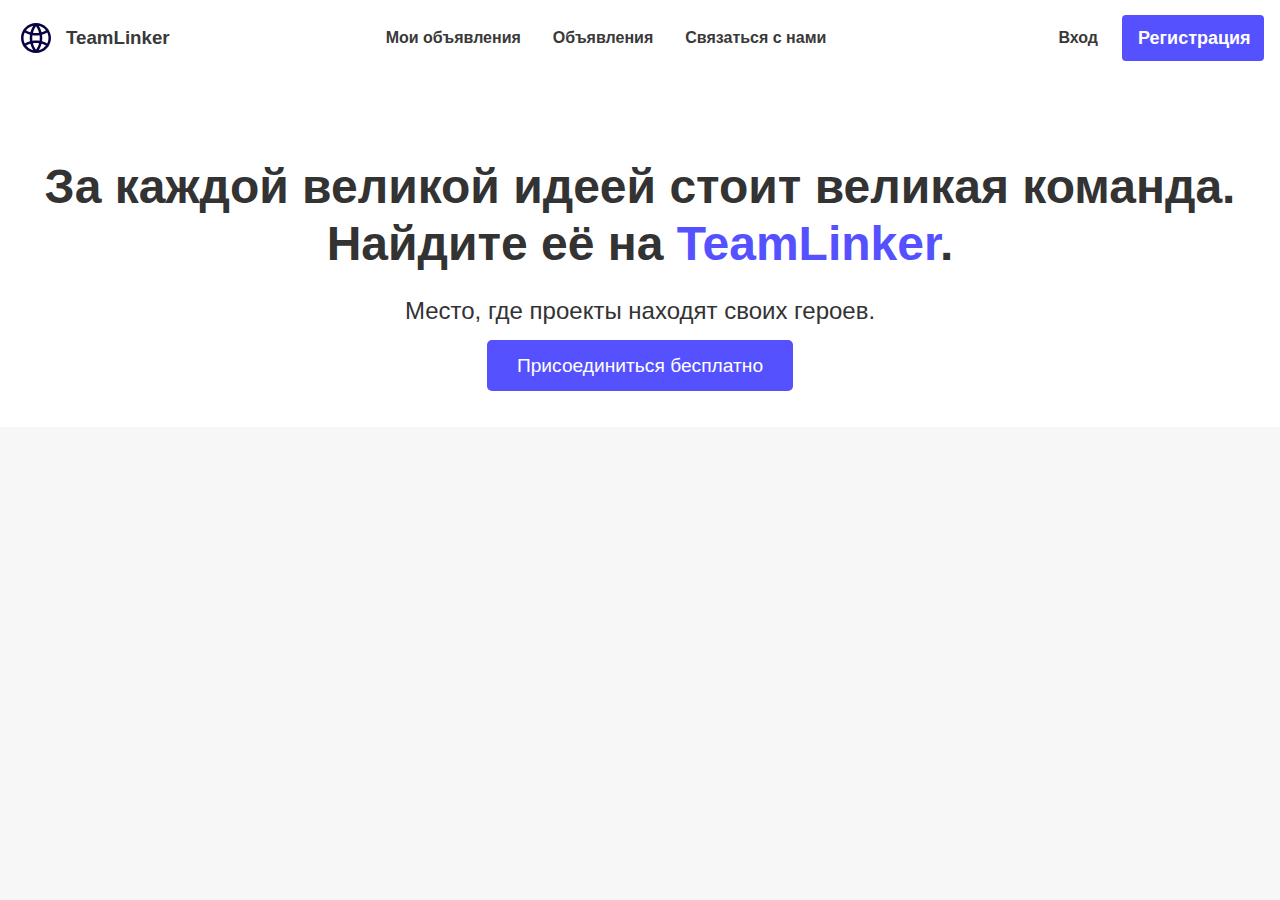
<file: index.html>
<!DOCTYPE html>
<html lang="ru">
<head>
    <meta charset="UTF-8">
    <meta name="viewport" content="width=device-width, initial-scale=1.0">
    <title>TeamLinker</title>
    <link rel="stylesheet" href="styles.css">
</head>
<body>
    
    <nav class="navbar">
        <!-- Ваша навигационная панель остаётся без изменений -->
        <a href="index.html" class="nav-logo" >
            <img src="web-svgrepo-com.svg" alt="TeamLinker Logo" class="logo-img">
            <h3>TeamLinker</h3>
        </a>
        <div class="nav-links">
            <a href="myads.php">Мои объявления</a>
            <a href="ads.html">Объявления</a>
            <a href="contact.html">Связаться с нами</a>
        </div>
        <div class="nav-auth">
            <a href="login.html" class="auth-link">Вход</a>
            <a href="signup.html" class="auth-button">Регистрация</a>
        </div>
    </nav>

    <main>
        <!-- Основной баннер с призывом к действию -->
<div class="hero-section">
    <h1 class="hero-heading">За каждой великой идеей стоит великая команда. Найдите её на <span class="brand-name">TeamLinker</span>.</h1>
    <p class="hero-subheading">Место, где проекты находят своих героев.</p>
    <a href="#" class="cta-button">Присоединиться бесплатно</a>
</div>

    </main>

    
    <script src="script.js"></script>
</body>
</body>
</html>
</file>
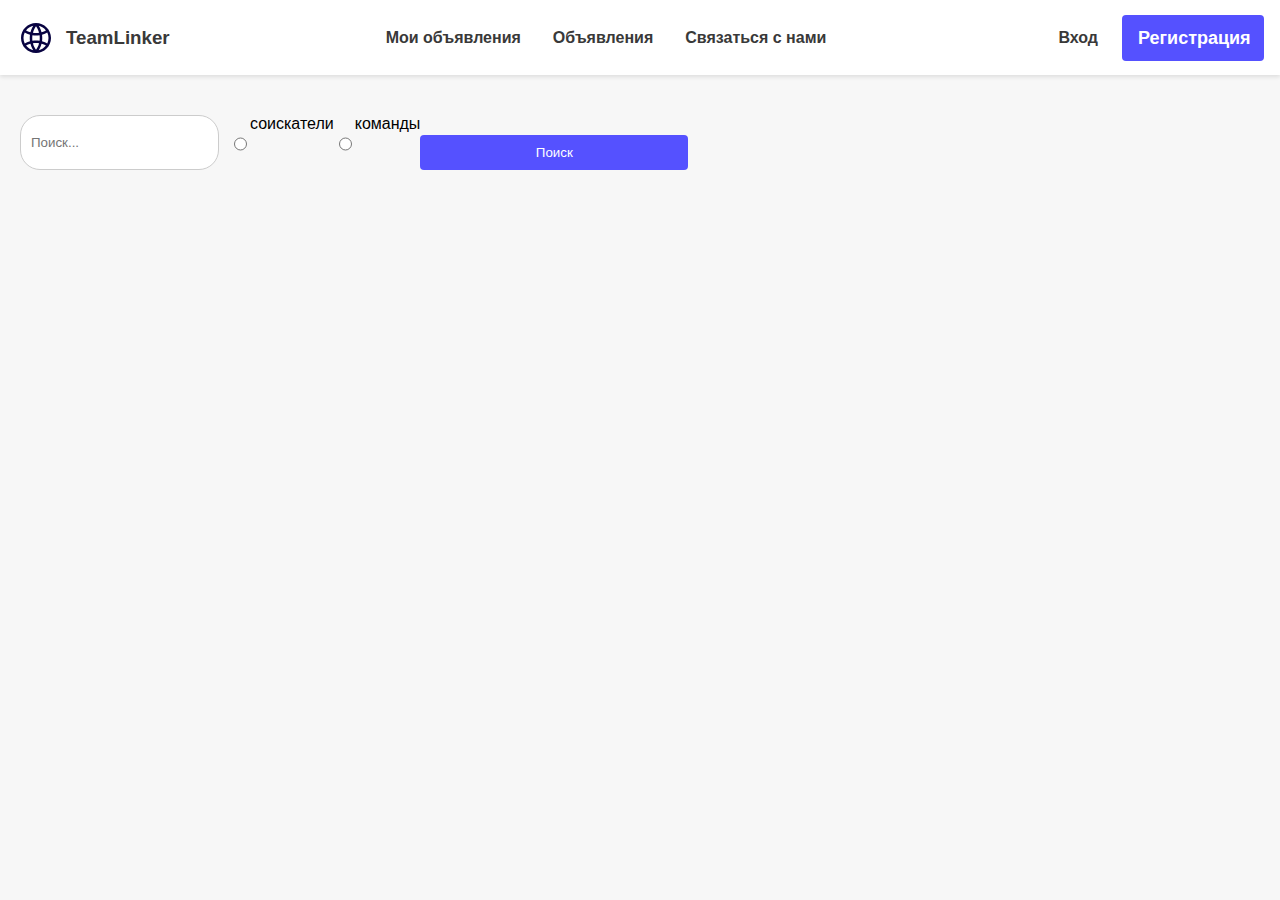
<file: ads.html>
<!DOCTYPE html>
<html lang="ru">
<head>
    <meta charset="UTF-8">
    <meta name="viewport" content="width=device-width, initial-scale=1.0">
    <title>TeamLinker</title>
    <link rel="stylesheet" href="styles.css">
</head>
<body>
    
    <nav class="navbar">
        <!-- Ваша навигационная панель остаётся без изменений -->
        <a href="index.html" class="nav-logo" class="nav-logo">
            <img src="web-svgrepo-com.svg" alt="TeamLinker Logo" class="logo-img">
            <h3>TeamLinker</h3>
        </a>
        <div class="nav-links">
             <a href="myads.php">Мои объявления</a>
            <a href="ads.html">Объявления</a>
            <a href="contact.html">Связаться с нами</a>
        </div>
        <div class="nav-auth">
            <a href="login.html" class="auth-link">Вход</a>
            <a href="signup.html" class="auth-button">Регистрация</a>
        </div>
    </nav>

    <main>
        <div class="grid-container">
            <form class="search-panel" action='search_res.php' method='post'>
                <input type="search" name='search' placeholder="Поиск...">
				<input type="radio" name="course" value="1" />соискатели <br>
				<input type="radio" name="course" value="2" />команды <br>
				<button action='search_res.php'>Поиск</button>
            </form>
            <!--<div class="cards-container">
                 Карточки 
                <div class="card"></div>
                <div class="card"></div>
                <div class="card"></div>
                <div class="card"></div>
                <div class="card"></div>
                <div class="card"></div>
                --><!-- Повторите <div class="card"></div> для количества карточек, которое вы хотите 
            </div>-->
        </div>
    </main>

    <script>
        document.getElementById('searchTeam').addEventListener('click', function(event) {
            event.preventDefault(); 
            var popup = document.getElementById('teamPopup');
            popup.classList.toggle('show');
        });
    </script>
</body>
</html>
</file>
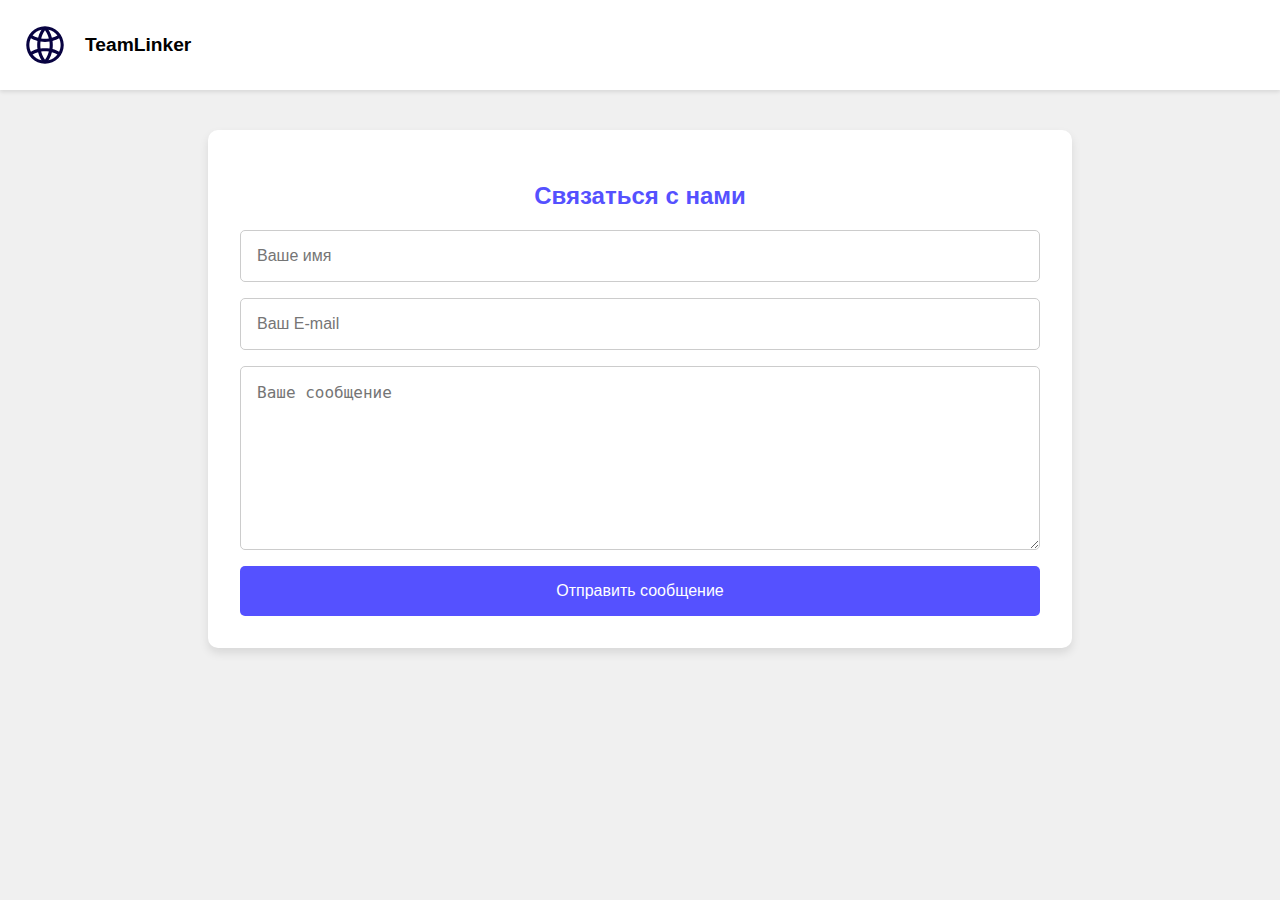
<file: contact.html>
<!DOCTYPE html>
<html lang="en">
<head>
<meta charset="UTF-8">
<meta name="viewport" content="width=device-width, initial-scale=1.0">
<title>Contact Us</title>
<style>
  body {
    font-family: 'Arial', sans-serif;
    background: #f0f0f0;
    margin: 0;
    padding: 0;
  }

  .header-logo {
    padding: 20px;
    background: white;
    display: flex;
    align-items: center; /* Убедитесь, что элементы выровнены по центру */
    justify-content: flex-start; /* Выравнивание элементов в начале контейнера */
    box-shadow: 0 2px 4px rgba(0, 0, 0, 0.1);
  }

  .header-logo img {
    height: 50px;
    /* Удаление margin-right и добавление margin для автоматического выравнивания */
    margin-right: 15px; /* Обеспечивает небольшое пространство между логотипом и текстом */
  }

  .header-logo a {
    display: flex; /* Использование flexbox для выравнивания текста и изображения */
    align-items: center; /* Центрирование элементов по вертикали */
    text-decoration: none;
    color: black;
    font-weight: bold;
    font-size: 1.2rem;
  }

  .contact-container {
    background: white;
    max-width: 800px;
    margin: 40px auto;
    padding: 2em;
    border-radius: 10px;
    box-shadow: 0 5px 10px rgba(0, 0, 0, 0.1);
  }

  .contact-container h2 {
    text-align: center;
    color: #5551FF;
  }

  .contact-form {
    display: flex;
    flex-direction: column;
    margin-top: 1em;
  }

  .contact-form input[type="text"], 
  .contact-form input[type="email"], 
  .contact-form textarea {
    padding: 1em;
    margin-bottom: 1em;
    border: 1px solid #ccc;
    border-radius: 5px;
    font-size: 1rem;
  }

  .contact-form textarea {
    height: 150px;
    resize: vertical;
  }

  .contact-form button {
    width: 100%;
    padding: 1em;
    background: #5551FF;
    color: white;
    border: none;
    border-radius: 5px;
    cursor: pointer;
    font-size: 1rem;
  }

  .contact-form button:hover {
    background: #393939;
  }
</style>
</head>
<body>
<div class="header-logo">
  <a href="index.html">
    <img src="web-svgrepo-com.svg" alt="Logo">
    <span>TeamLinker</span> <!-- Изменено на span для более точного контроля над стилями -->
  </a>
</div>
<div class="contact-container">
  <h2>Связаться с нами</h2>
  <form class="contact-form">
    <input type="text" placeholder="Ваше имя">
    <input type="email" placeholder="Ваш E-mail">
    <textarea placeholder="Ваше сообщение"></textarea>
    <button type="submit" action="index.html">Отправить сообщение</button>
  </form>
</div>
</body>
</html>
</file>
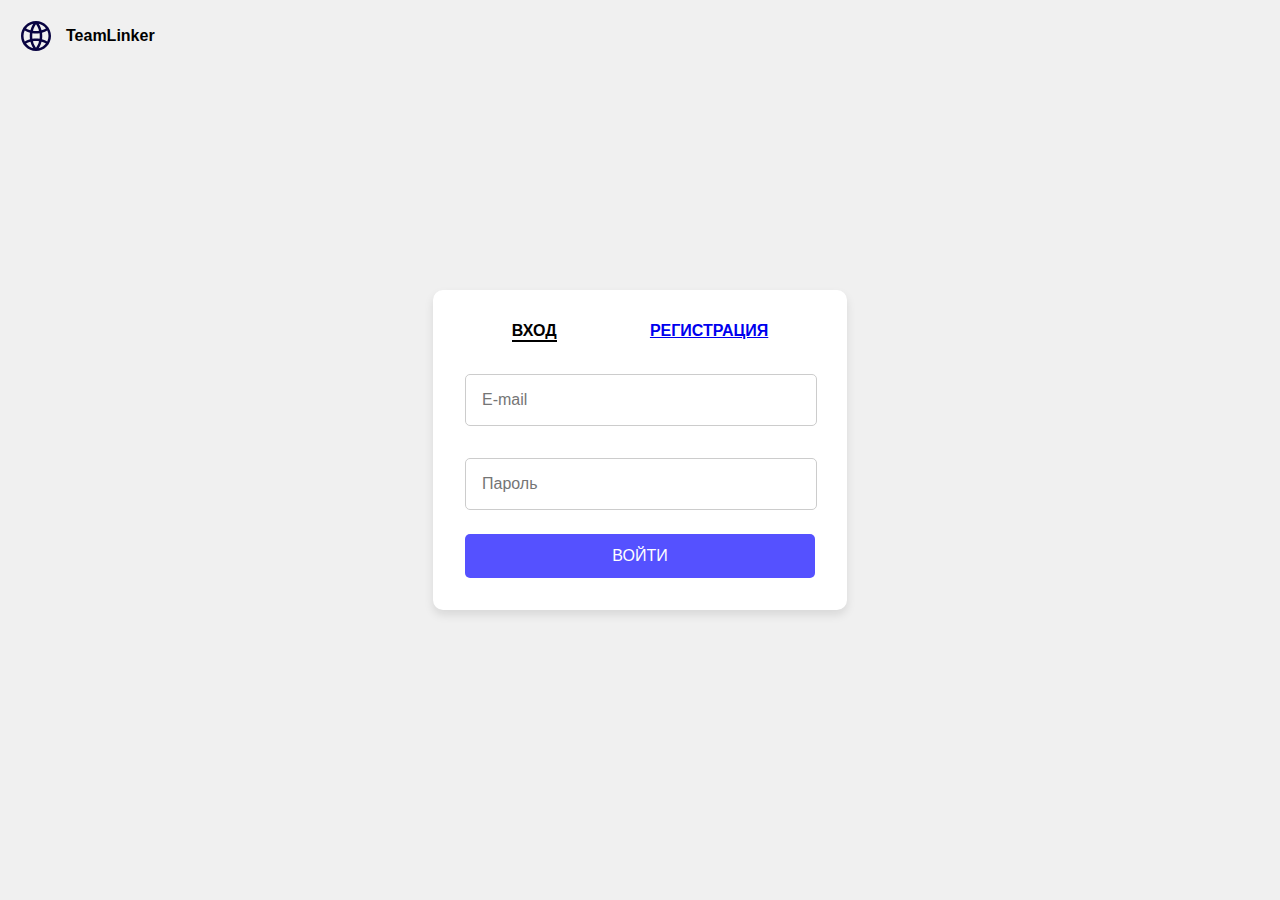
<file: login.html>
<!DOCTYPE html>
<html lang="en">
<head>
<meta charset="UTF-8">
<meta name="viewport" content="width=device-width, initial-scale=1.0">
<title>Login Form</title>
<style>
  body {
    display: flex;
    justify-content: center;
    align-items: center;
    height: 100vh;
    background: #f0f0f0;
    margin: 0;
    font-family: 'Arial', sans-serif;
    position: relative;
  }

  .header {
    position: absolute;
    top: 0;
    left: 0;
    padding: 1em;
  }

  .header img {
    height: 40px;
    vertical-align: middle;
    margin-right: 10px;
  }

  .header a {
    display: flex;
    align-items: center;
    text-decoration: none;
    color: black;
    font-weight: bold;
  }

  .container {
    background: white;
    padding: 2em;
    border-radius: 10px;
    box-shadow: 0 5px 10px rgba(0, 0, 0, 0.1);
    width: 350px;
  }

  .tab {
    display: flex;
    justify-content: space-around;
    margin-bottom: 1em;
  }

  .tab div, .tab a {
    font-weight: bold;
    cursor: pointer;
  }

  .active {
    border-bottom: 2px solid black;
  }

  input[type="text"], input[type="email"], input[type="password"] {
    width: calc(100% - 2em);
    padding: 1em;
    margin: 1em 0;
    border: 1px solid #ccc;
    border-radius: 5px;
    font-size: 1rem;
  }

  .submit-button {
    width: 100%;
    padding: 0.8em;
    background: #5551FF;
    color: white;
    border: none;
    border-radius: 5px;
    cursor: pointer;
    font-size: 1rem;
    margin-top: 0.5em;
  }
</style>
</head>
<body>
  <div class="header">
    <a href="index.html">
      <img src="web-svgrepo-com.svg" alt="Logo">
      TeamLinker
    </a>
  </div>
  <div class="container">
    <div class="tab">
      <div class="active">ВХОД</div>
      <div><a href="signup.html">РЕГИСТРАЦИЯ</a></div>
    </div>
    <form action="avtor.php" method="post">
      <input name="mail" type="email" placeholder="E-mail">
      <input name="pas" type="password" placeholder="Пароль">
      <button type="submit" class="submit-button" action="avtor.php">ВОЙТИ</button>
    </form>
  </div>
</body>
</html>
</file>
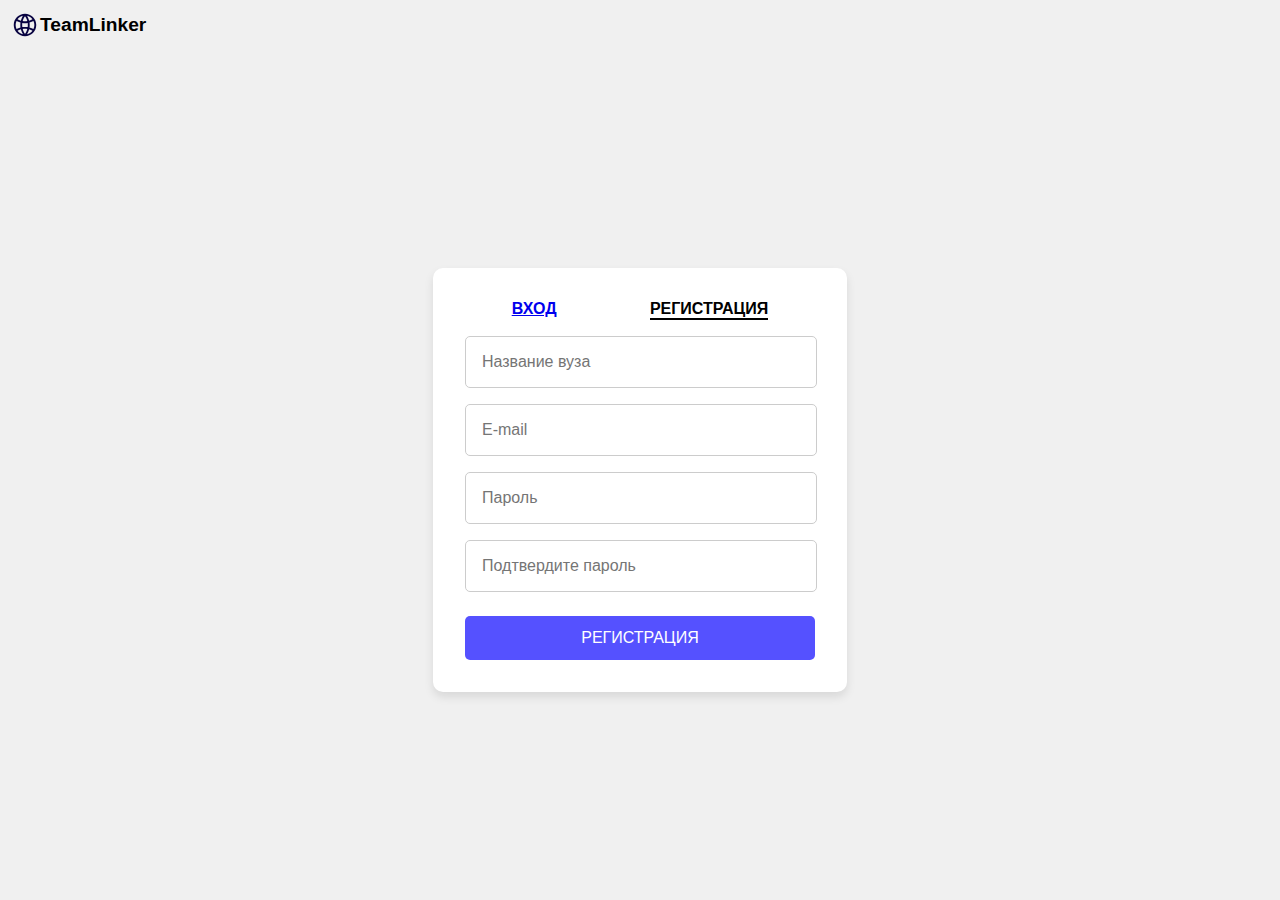
<file: signup.html>
<!DOCTYPE html>
<html lang="en">
<head>
<meta charset="UTF-8">
<meta name="viewport" content="width=device-width, initial-scale=1.0">
<title>Registration Form</title>
<style>
  body {
    display: flex;
    justify-content: center;
    align-items: center;
    height: 100vh;
    background: #f0f0f0;
    margin: 0;
    font-family: 'Arial', sans-serif;
    position: relative; /* Для позиционирования логотипа */
  }

  .header-logo {
    position: absolute;
    top: 10px; /* Регулировка расстояния сверху */
    left: 10px; /* Регулировка расстояния слева */
    display: flex;
    align-items: center;
  }

  .header-logo img {
    height: 30px; /* Высота логотипа */
  }

  .header-logo a {
    text-decoration: none;
    color: black; /* Цвет текста изменен на черный */
    font-weight: bold;
    font-size: 1.2rem;
    display: flex;
    align-items: center; /* Центрирование текста по вертикали */
  }

  .registration-container {
    background: white;
    padding: 2em;
    border-radius: 10px;
    box-shadow: 0 5px 10px rgba(0, 0, 0, 0.1);
    width: 350px;
    margin-top: 60px; /* Дополнительное пространство для логотипа */
  }

  .tab {
    display: flex;
    justify-content: space-around;
    margin-bottom: 1em;
  }

  .tab div, .tab a {
    font-weight: bold;
    cursor: pointer;
  }

  .active {
    border-bottom: 2px solid black;
  }

  input[type="text"], input[type="email"], input[type="password"] {
    width: calc(100% - 2em);
    padding: 1em;
    margin-bottom: 1em;
    border: 1px solid #ccc;
    border-radius: 5px;
    font-size: 1rem;
  }

  .registration-button {
    width: 100%;
    padding: 0.8em;
    background: #5551FF;
    color: white;
    border: none;
    border-radius: 5px;
    cursor: pointer;
    font-size: 1rem;
    margin-top: 0.5em;
  }
</style>
</head>
<body>
<div class="header-logo">
  <a href="index.html">
    <img src="web-svgrepo-com.svg" alt="Logo">
    TeamLinker
  </a>
</div>
<div class="registration-container">
  <div class="tab">
    <div><a href="login.html">ВХОД</a></div>
    <div class="active">РЕГИСТРАЦИЯ</div>
  </div>
  <form action="register.php" method="post">
    <input name="vuz" type="text" placeholder="Название вуза">
    <input name="mail" type="email" placeholder="E-mail">
    <input name="pas1" type="password" placeholder="Пароль">
    <input name="pas2" type="password" placeholder="Подтвердите пароль">
    <button type="submit" class="registration-button" action="register.php">РЕГИСТРАЦИЯ</button>
  </form>
</div>
</body>
</html>
</file>
<file: styles.css>
body {
	font-family: Arial, sans-serif;
	background-color: #f7f7f7;
	margin: 0;
	padding: 0;
}

.navbar {
	background-color: #ffffff;
	box-shadow: 0 2px 4px 0 rgba(0,0,0,.1);
	display: flex;
	justify-content: space-between;
	align-items: center;
	padding: 0 16px;
}

.nav-logo {
	display: flex;
	align-items: center;
	text-decoration: none;
	color: #393939;
	font-weight: bold;
	padding: 8px 0;
}

.logo-img {
	height: 40px;
	margin-right: 10px;
}

.nav-links, .nav-auth {
	display: flex;
	align-items: center;
	position: relative;
}

.nav-links a, .nav-auth a {
	text-decoration: none;
	color: #393939;
	padding: 8px 16px;
	font-weight: bold;
	position: relative;
}

.nav-links a:hover, .nav-auth a:hover, .auth-button:hover {
	color: #000000 !important;
}

.auth-link {
	margin-right: 8px;
}

.auth-button {
	width: 110px;
	height: 30px;
	line-height: 30px;
	font-size: 18px;
	color: #ffffff !important; /* Белый цвет текста */
	background-color: #5551FF; /* Предполагается, что у кнопки уже есть фоновый цвет */
	border-radius: 4px;
	text-align: center;
	cursor: pointer;
	text-decoration: none;
	transition: background-color .3s ease;
}


.popup-content {
	display: none; /* Скрыть до активации */
	position: absolute;
	background-color: #fff; /* Белый фон */
	min-width: 160px;
	box-shadow: 0 4px 8px rgba(0, 0, 0, 0.15); /* Тень для объемности */
	padding: 12px 16px;
	z-index: 1;
	top: 100%; /* Расположение под кнопкой */
	left: 21%; /* Отцентровка относительно кнопки */
	transform: translateX(-50%); /* Точное центрирование */
	border: 1px solid #000; /* Черная обводка */
	border-radius: 4px; /* Скругленные углы */
}

.popup-content.show {
	display: block; /* Показать при активации */
}

.popup-content button {
	width: 100%; /* Заполнение горизонтального пространства */
	padding: 8px 12px;
	border: none; /* Убрать стандартные границы */
	background: none; /* Прозрачный фон */
	text-align: left; /* Текст выравнивается по левому краю */
	color: #000000; /* Оранжевый цвет текста */
	font-size: 1rem; /* Размер шрифта */
	margin: 5px 0; /* Отступы между кнопками */
	cursor: pointer; /* Курсор в виде руки при наведении */
	transition: background-color 0.3s ease; /* Плавный переход цвета фона */
}

.popup-content button:hover {
	background-color: #f3f3f3; /* Светло-серый фон при наведении */
}

/* Дополнительные стили для вашего файла styles.css */

.search-panel {
	display: flex;
	justify-content: center;
	margin: 20px 0;
}

.search-panel input[type="search"] {
	padding: 10px;
	margin-right: 10px;
	width: 400px; /* Задайте нужную ширину */
	border: 1px solid #ccc;
	border-radius: 20px;
}

.search-panel .tab {
	padding: 10px 20px;
	border: none;
	background-color: #f7f7f7;
	cursor: pointer;
	border-radius: 20px;
	margin-left: 5px;
}

.search-panel .tab:hover {
	background-color: #e7e7e7;
}

.grid-container {
	display: flex;
	flex-direction: column;
	align-items: start; /* Измените на start для выравнивания содержимого с начала */
	width: 100%; /* Убедитесь, что контейнер использует всю доступную ширину */
	padding: 20px; /* Добавьте padding по желанию */
}
html, body {
	overflow-x: hidden;
}
.cards-container {
	display: grid;
	grid-template-columns: repeat(auto-fill, minmax(250px, 1fr));
	gap: 20px;
	width: 100%; /* Используйте 100% ширины для использования всего доступного пространства */
	margin: 0 auto; /* Если есть margin auto, его стоит убрать или изменить */
}


.card {
    background-color: #fff;
    height: 100px;
    border-radius: 10px;
    box-shadow: 0 2px 4px rgba(0, 0, 0, .2);
    /* Добавьте любые дополнительные стили, которые хотите для карточек */
}
/* Стили для главного баннера */
.hero-section {
	text-align: center; /* Выравнивание текста по центру */
	padding: 50px 20px; /* Паддинг для секции */
	background-color: #fff; /* Белый фон, можете выбрать другой */
	color: #333; /* Цвет текста */
}

.hero-heading {
	font-size: 3em; /* Размер шрифта для заголовка */
	margin-bottom: 20px; /* Отступ снизу для заголовка */
	font-weight: bold; /* Жирность шрифта */
	line-height: 1.2; /* Межстрочный интервал */
}

.brand-name {
	color: #5551FF; /* Цвет названия вашего бренда */
}

.hero-subheading {
	font-size: 1.5em; /* Размер шрифта для подзаголовка */
	margin-bottom: 30px; /* Отступ снизу для подзаголовка */
}

.cta-button {
	padding: 15px 30px; /* Отступы внутри кнопки */
	font-size: 1.2em; /* Размер шрифта для кнопки */
	background-color: #5551FF; /* Фоновый цвет кнопки */
	color: white; /* Цвет текста кнопки */
	border-radius: 5px; /* Скругление углов кнопки */
	text-decoration: none; /* Убрать подчеркивание текста */
	transition: background-color 0.3s ease; /* Плавность перехода цвета */
}

.cta-button:hover {
	background-color: #393939; /* Цвет кнопки при наведении */
	text-decoration: none; /* Убрать подчеркивание текста */
}
.main-container {
	display: flex;
	justify-content: space-between;
	padding: 20px;
	gap: 20px; /* Расстояние между секциями */
}

.resume-section, .vacancy-section {
	background-color: #ffffff;
	padding: 20px;
	width: 48%; /* Каждая секция занимает почти половину горизонтального пространства */
	box-shadow: 0 2px 4px rgba(0, 0, 0, 0.1);
}

input[type="text"], textarea {
	width: 100%;
	padding: 8px;
	margin-bottom: 10px; /* Отступ для каждого элемента ввода */
	border: 1px solid #ccc;
	border-radius: 4px;
}

button {
	padding: 10px 15px;
	margin-top: 20px;
	background-color: #5551FF;
	color: #ffffff;
	border: none;
	border-radius: 4px;
	cursor: pointer;
	width: 100%;
}

button:hover {
	background-color: #393939;
}
.vacancy-section {
	background-color: #ffffff;
	padding: 20px;
	width: 48%;
	box-shadow: 0 2px 4px rgba(0, 0, 0, 0.1);
	display: flex;
	flex-direction: column;
}

.vacancy-section label {
	font-weight: bold;
	margin-top: 10px;
}

.vacancy-section input[type="text"], .vacancy-section textarea {
	width: 100%;
	padding: 8px;
	margin-top: 5px;
	border: 1px solid #ccc;
	border-radius: 4px;
}

.vacancy-section textarea {
	height: 80px; /* Высота текстовых полей для более удобного ввода информации */
}

.vacancy-section button {
	padding: 10px 15px;
	margin-top: 20px;
	background-color: #5551FF;
	color: white;
	border: none;
	border-radius: 4px;
	cursor: pointer;
	width: 100%;
}

.vacancy-section button:hover {
	background-color: #393939;
}
</file>
